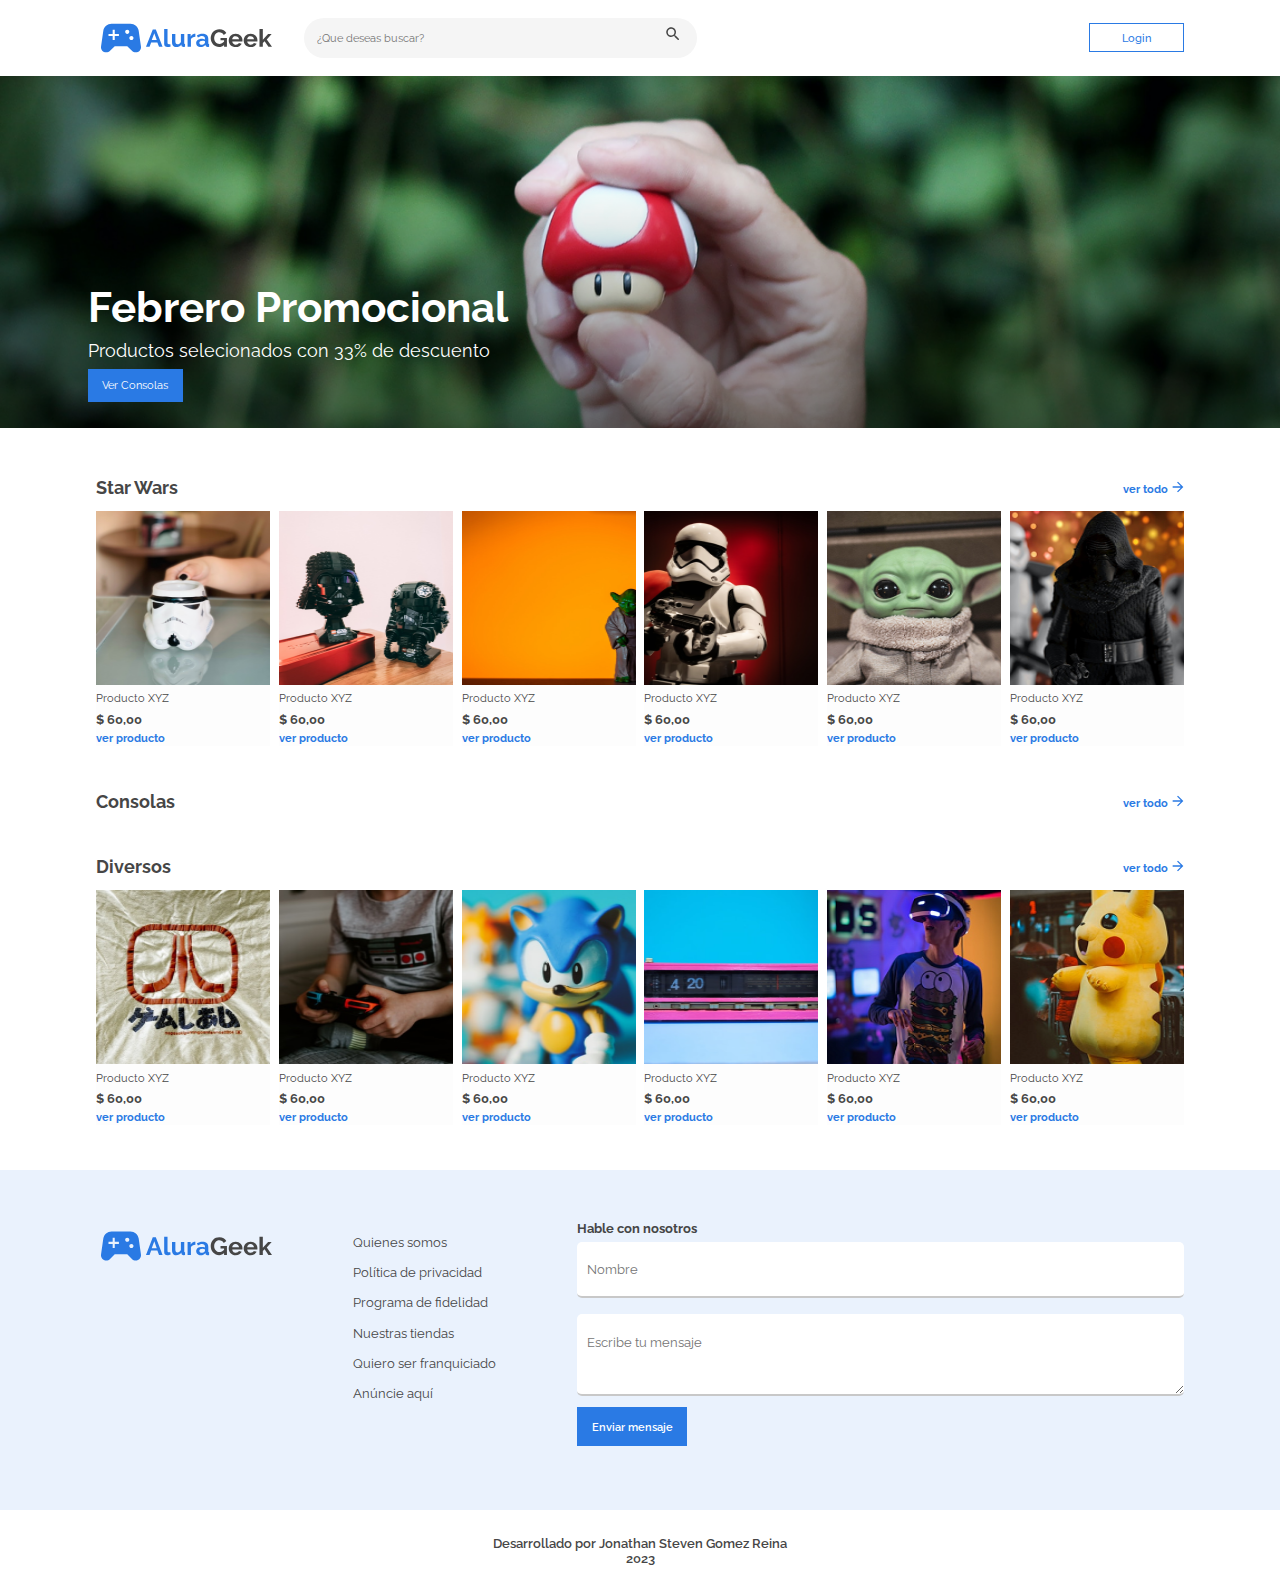
<file: index.html>
<!DOCTYPE html>
<html lang="es">

<head>
    <meta charset="UTF-8">
    <meta http-equiv="X-UA-Compatible" content="IE=edge">
    <meta name="viewport" content="width=device-width, initial-scale=1.0">
    <link rel="stylesheet" href="style.css">
    <link rel="stylesheet" href="./assets/CSS/banner/imagen-banner.css">
    <link rel="stylesheet" href="./assets/CSS/banner/banner.css">
    <link rel="stylesheet" href="./assets/CSS/banner/contenido-banner.css">
    <link rel="stylesheet" href="./assets/CSS/banner/title-banner.css">
    <link rel="stylesheet" href="./assets/CSS/banner/descripcion-banner.css">
    <link rel="stylesheet" href="./assets/CSS/banner/btn-banner.css">
    <link rel="stylesheet" href="./assets/CSS/start-wars/start-wars-cabecera.css">
    <link rel="stylesheet" href="./assets/CSS/start-wars/start-wars-title.css">
    <link rel="stylesheet" href="./assets/CSS/start-wars/start-wars-sub.css">
    <link rel="stylesheet" href="./assets/CSS/productos/productos.css">
    <link rel="stylesheet" href="./assets/CSS/productos/producto.css">
    <link rel="stylesheet" href="./assets/CSS/productos/producto-contenido.css">
    <link rel="stylesheet" href="./assets/CSS/productos/producto-titulo.css">
    <link rel="stylesheet" href="./assets/CSS/productos/producto-precio.css">
    <link rel="stylesheet" href="./assets/CSS/productos/producto-ver.css">
    <link rel="stylesheet" href="./assets/CSS/contacto/contacto.css">
    <link rel="stylesheet" href="./assets/CSS/contacto/contacto-lista.css">
    <link rel="stylesheet" href="./assets/CSS/contacto/contacto-item.css">
    <link rel="stylesheet" href="./assets/CSS/formulario/formulario.css">
    <link rel="stylesheet" href="./assets/CSS/formulario/formulario-title.css">
    <link rel="stylesheet" href="./assets/CSS/formulario/formulario-form.css">
    <link rel="stylesheet" href="./assets/CSS/formulario/formulario-input.css">
    <link rel="stylesheet" href="./assets/CSS/formulario/formulario-textarea.css">
    <link rel="stylesheet" href="./assets/CSS/formulario/formulario-btn.css">
    <link rel="stylesheet" href="./assets/CSS/footer/footer.css">
    <link rel="stylesheet" href="./assets/CSS/footer/footer-rodape.css">
    <link href="https://fonts.googleapis.com/css2?family=Raleway:wght@100;400;600;700;800;900&display=swap"
        rel="stylesheet">
    <title>e-commerce</title>
</head>

<body>
    <div class="todo">
        <header class="cabecera">
            <div class="buscar">
                <img src="./assets/IMG/Logo.svg" alt="logo" class="logo">
                <input type="text" placeholder="¿Que deseas buscar?" class="input">
                <a href="#"><img src="./assets/IMG/Icone.svg" alt="buscar" class="buscar__icono"></a>
            </div>
            <div class="btn">
                <a href="./login.html">
                    <button class="login__btn">Login</button>
                </a>
                <a href="#"><img src="./assets/IMG/Icone.svg" alt="icono" class="icono"></a>
            </div>
        </header>
    </div>
    <section class="banner">
        <div class="imagen__banner"></div>
        <div class="contenido__banner">
            <h2 class="title__banner">Febrero Promocional</h2>
            <p class="descripcion__banner">Productos selecionados con 33% de descuento</p>
            <button class="btn__banner">Ver Consolas</button>
        </div>
    </section>
    <main class="container todo">
        <div class="start__wars--cabecera">
            <h2 class="start__wars--title">Star Wars</h2>
            <div>
                <span class="start__wars--sub">ver todo</span>
                <img src="./assets/IMG/Vector.svg" alt="Vector">
            </div>
        </div>
        <section class="productos">
            <div class="producto">
                <img src="./assets/IMG/Skill (20).png" alt="producto" class="producto__imagen">
                <div class="producto__contenido">
                    <h4 class="producto__titulo">Producto XYZ</h4>
                    <p class="producto__precio">$ 60,00</p>
                    <a href="#" class="producto__ver">ver producto</a>
                </div>
            </div>
            <div class="producto">
                <img src="./assets/IMG/Skill (1).png" alt="producto" class="producto__imagen">
                <div class="producto__contenido">
                    <h4 class="producto__titulo">Producto XYZ</h4>
                    <p class="producto__precio">$ 60,00</p>
                    <a href="#" class="producto__ver">ver producto</a>
                </div>
            </div>
            <div class="producto">
                <img src="./assets/IMG/Skill (5).png" alt="producto" class="producto__imagen">
                <div class="producto__contenido">
                    <h4 class="producto__titulo">Producto XYZ</h4>
                    <p class="producto__precio">$ 60,00</p>
                    <a href="#" class="producto__ver">ver producto</a>
                </div>
            </div>
            <div class="producto">
                <img src="./assets/IMG/Skill (2).png" alt="producto" class="producto__imagen">
                <div class="producto__contenido">
                    <h4 class="producto__titulo">Producto XYZ</h4>
                    <p class="producto__precio">$ 60,00</p>
                    <a href="#" class="producto__ver">ver producto</a>
                </div>
            </div>
            <div class="producto block">
                <img src="./assets/IMG/Skill(12).png" alt="producto" class="producto__imagen">
                <div class="producto__contenido">
                    <h4 class="producto__titulo">Producto XYZ</h4>
                    <p class="producto__precio">$ 60,00</p>
                    <a href="#" class="producto__ver">ver producto</a>
                </div>
            </div>
            <div class="producto block">
                <img src="./assets/IMG/Skill(13).png" alt="producto" class="producto__imagen">
                <div class="producto__contenido">
                    <h4 class="producto__titulo">Producto XYZ</h4>
                    <p class="producto__precio">$ 60,00</p>
                    <a href="#" class="producto__ver">ver producto</a>
                </div>
            </div>
        </section>
        <div class="start__wars--cabecera">
            <h2 class="start__wars--title">Consolas</h2>
            <div>
                <span class="start__wars--sub">ver todo</span>
                <img src="./assets/IMG/Vector.svg" alt="Vector">
            </div>
        </div>
         <section class="productos" data-product>
            
         </section>
           <div class="start__wars--cabecera">
               <h2 class="start__wars--title">Diversos</h2>
               <div>
                   <span class="start__wars--sub">ver todo</span>
                   <img src="./assets/IMG/Vector.svg" alt="Vector">
               </div>
           </div>
           <section class="productos">
               <div class="producto">
                   <img src="./assets/IMG/Skill (8).png" alt="producto" class="producto__imagen">
                   <div class="producto__contenido">
                       <h4 class="producto__titulo">Producto XYZ</h4>
                       <p class="producto__precio">$ 60,00</p>
                       <a href="#" class="producto__ver">ver producto</a>
                   </div>
               </div>
               <div class="producto">
                   <img src="./assets/IMG/Skill (9).png" alt="producto" class="producto__imagen">
                   <div class="producto__contenido">
                       <h4 class="producto__titulo">Producto XYZ</h4>
                       <p class="producto__precio">$ 60,00</p>
                       <a href="#" class="producto__ver">ver producto</a>
                   </div>
               </div>
               <div class="producto">
                   <img src="./assets/IMG/Skill (10).png" alt="producto" class="producto__imagen">
                   <div class="producto__contenido">
                       <h4 class="producto__titulo">Producto XYZ</h4>
                       <p class="producto__precio">$ 60,00</p>
                       <a href="#" class="producto__ver">ver producto</a>
                   </div>
               </div>
               <div class="producto">
                   <img src="./assets/IMG/Skill (11).png" alt="producto" class="producto__imagen">
                   <div class="producto__contenido">
                       <h4 class="producto__titulo">Producto XYZ</h4>
                       <p class="producto__precio">$ 60,00</p>
                       <a href="#" class="producto__ver">ver producto</a>
                   </div>
               </div>
               <div class="producto block">
                   <img src="./assets/IMG/Skill(16).png" alt="producto" class="producto__imagen">
                   <div class="producto__contenido">
                       <h4 class="producto__titulo">Producto XYZ</h4>
                       <p class="producto__precio">$ 60,00</p>
                       <a href="#" class="producto__ver">ver producto</a>
                   </div>
               </div>
               <div class="producto block">
                   <img src="./assets/IMG/Skill(17).png" alt="producto" class="producto__imagen">
                   <div class="producto__contenido">
                       <h4 class="producto__titulo">Producto XYZ</h4>
                       <p class="producto__precio">$ 60,00</p>
                       <a href="#" class="producto__ver">ver producto</a>
                   </div>
               </div>
           </section>
    </main>
    <section class="container__footer">
        <div class="todo container__footer">
            <section class="contacto">
                <img src="./assets/IMG/Logo (1).svg" alt="logo2">
                <ul class="contacto__lista">
                    <li class="contacto__item"><a href="#">Quienes somos</a></li>
                    <li class="contacto__item"><a href="#">Política de privacidad</a></li>
                    <li class="contacto__item"><a href="#">Programa de fidelidad</a></li>
                    <li class="contacto__item"><a href="#">Nuestras tiendas</a></li>
                    <li class="contacto__item"><a href="#">Quiero ser franquiciado</a></li>
                    <li class="contacto__item"><a href="#">Anúncie aquí</a></li>
                </ul>            
            </section>
            <section class="formulario">
                <h2 class="formulario__title">Hable con nosotros</h2>
                <form class="formulario__form">
                    <input type="text" placeholder="Nombre" class="formulario__input">
                    <textarea name="mensaje" id="mensaje" cols="30" rows="10" class="formulario__textarea" placeholder="Escribe tu mensaje"></textarea>
                    <button type="submit" class="formulario__btn">Enviar mensaje</button>
                </form>
            </section>
        </div>
    </section>
   <footer class="footer">
       <div class="footer__rodape">
           <p>Desarrollado por Jonathan Steven Gomez Reina</p>
           <p>2023</p>
       </div>
   </footer>
   <script type="module" src="./controllers/product-controller.js"></script>
</body> 
</html>
</file>
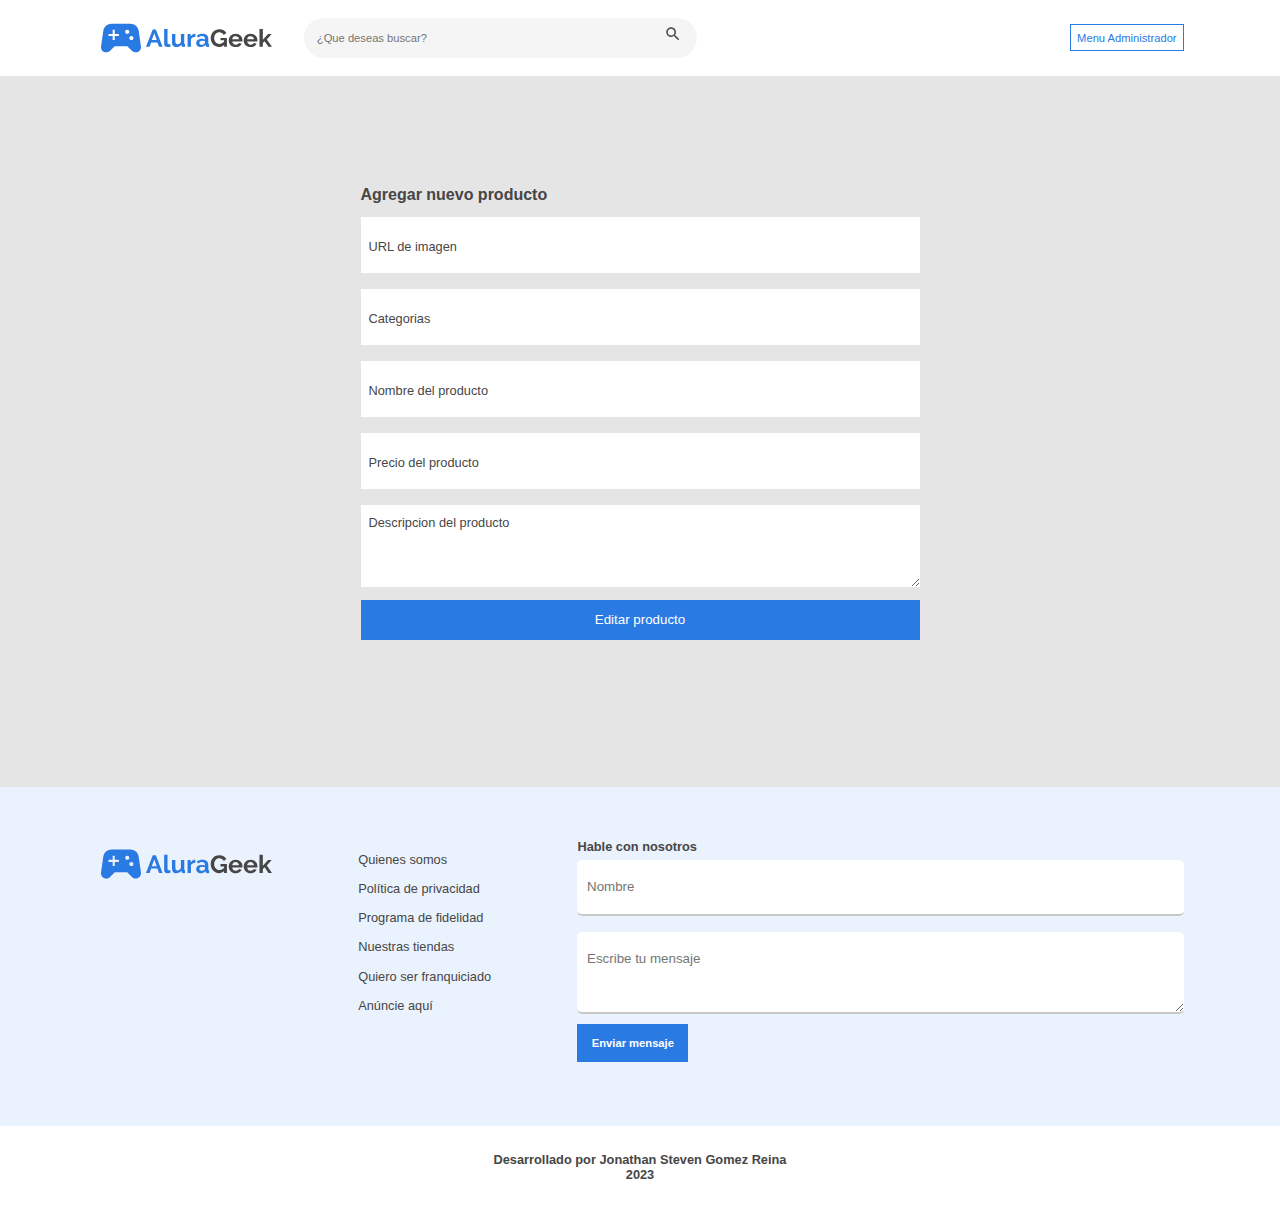
<file: actualizarProducto.html>
<!DOCTYPE html>
<html lang="en">

<head>
    <meta charset="UTF-8">
    <meta http-equiv="X-UA-Compatible" content="IE=edge">
    <meta name="viewport" content="width=device-width, initial-scale=1.0">
    <link rel="stylesheet" href="./style.css">
    <link rel="stylesheet" href="./assets/CSS/agregar-producto/agregar.css">
    <link rel="stylesheet" href="./assets/CSS/agregar-producto/agragar-contenido.css">
    <link rel="stylesheet" href="./assets/CSS/agregar-producto/agregar-title.css">
    <link rel="stylesheet" href="./assets/CSS/agregar-producto/agregar-container.css">
    <link rel="stylesheet" href="./assets/CSS/agregar-producto/agregar-input.css">
    <link rel="stylesheet" href="./assets/CSS/agregar-producto/agregar-label.css">
    <link rel="stylesheet" href="./assets/CSS/agregar-producto/agregar-textarea.css">
    <link rel="stylesheet" href="./assets/CSS/agregar-producto/agragar-btn.css">
    <link rel="stylesheet" href="./assets/CSS/agregar-producto/agregar-form.css">
    <link rel="stylesheet" href="./assets/CSS/contacto/contacto.css">
    <link rel="stylesheet" href="./assets/CSS/contacto/contacto-lista.css">
    <link rel="stylesheet" href="./assets/CSS/contacto/contacto-item.css">
    <link rel="stylesheet" href="./assets/CSS/formulario/formulario.css">
    <link rel="stylesheet" href="./assets/CSS/formulario/formulario-title.css">
    <link rel="stylesheet" href="./assets/CSS/formulario/formulario-form.css">
    <link rel="stylesheet" href="./assets/CSS/formulario/formulario-input.css">
    <link rel="stylesheet" href="./assets/CSS/formulario/formulario-textarea.css">
    <link rel="stylesheet" href="./assets/CSS/formulario/formulario-btn.css">
    <link rel="stylesheet" href="./assets/CSS/footer/footer.css">
    <link rel="stylesheet" href="./assets/CSS/footer/footer-rodape.css">
    <title>Agregar Producto</title>
</head>

<body>
    <div class="todo">
        <header class="cabecera">
            <div class="buscar">
                <img src="./assets/IMG/Logo.svg" alt="logo" class="logo">
                <input type="text" placeholder="¿Que deseas buscar?" class="input">
                <a href="#"><img src="./assets/IMG/Icone.svg" alt="buscar" class="buscar__icono"></a>
            </div>
            <div class="btn">
                <a href="./login.html">
                    <button class="login__btn--agregar">Menu Administrador</button>
                </a>
                <a href="#"><img src="./assets/IMG/Icone.svg" alt="icono" class="icono"></a>
            </div>
        </header>
    </div>
    <section class="agregar" data-product>
        <div class="todo agragar__contenido">
            <h2 class="agregar__title">Agregar nuevo producto</h2>
            <form action="" class="agregar__form" data-form>
                <div class="agregar__container">
                    <input name="name" id="name" class="agregar__input" type="text" placeholder="URL de imagen" required
                        data-tipo="nombre" data-Url>
                    <label class="agregar__label" for="name">URL de imagen</label>
                </div>
                <div class="agregar__container">
                    <input name="name" id="name" class="agregar__input" type="text" placeholder="Categorias" required
                        data-tipo="nombre" data-categorias>
                    <label class="agregar__label" for="name">Categorias</label>
                </div>
                <div class="agregar__container">
                    <input name="name" id="name" class="agregar__input" type="text" placeholder="Nombre del producto"
                        required data-tipo="nombre" data-nombre>
                    <label class="agregar__label" for="name">Nombre del producto</label>
                </div>
                <div class="agregar__container">
                    <input name="name" id="name" class="agregar__input" type="text" placeholder="Precio del producto"
                        required data-tipo="nombre" data-precio>
                    <label class="agregar__label" for="name">Precio del producto</label>
                </div>
                <div class="agregar__container--textarea">
                    <textarea name="mensaje" id="mensaje" cols="30" rows="10" class="agregar__textarea"
                        placeholder="Descripcion del producto" data-descripcion></textarea>
                    <label class="agregar__textarea--label" for="name">Descripcion del producto</label>
                </div>
                <button type="submit" class="agragar__btn">Editar producto</button>
            </form>
        </div>
    </section>
    <section class="container__footer">
        <div class="todo container__footer">
            <section class="contacto">
                <img src="./assets/IMG/Logo (1).svg" alt="logo2">
                <ul class="contacto__lista">
                    <li class="contacto__item"><a href="#">Quienes somos</a></li>
                    <li class="contacto__item"><a href="#">Política de privacidad</a></li>
                    <li class="contacto__item"><a href="#">Programa de fidelidad</a></li>
                    <li class="contacto__item"><a href="#">Nuestras tiendas</a></li>
                    <li class="contacto__item"><a href="#">Quiero ser franquiciado</a></li>
                    <li class="contacto__item"><a href="#">Anúncie aquí</a></li>
                </ul>
            </section>
            <section class="formulario">
                <h2 class="formulario__title">Hable con nosotros</h2>
                <form class="formulario__form">
                    <input type="text" placeholder="Nombre" class="formulario__input">
                    <textarea name="mensaje" id="mensaje" cols="30" rows="10" class="formulario__textarea"
                        placeholder="Escribe tu mensaje"></textarea>
                    <button type="submit" class="formulario__btn">Enviar mensaje</button>
                </form>
            </section>
        </div>
    </section>
    <footer class="footer">
        <div class="footer__rodape">
            <p>Desarrollado por Jonathan Steven Gomez Reina</p>
            <p>2023</p>
        </div>
    </footer>
  <script type="module" src="./controllers/actualizar-controller.js"></script>
</body>

</html>
</file>
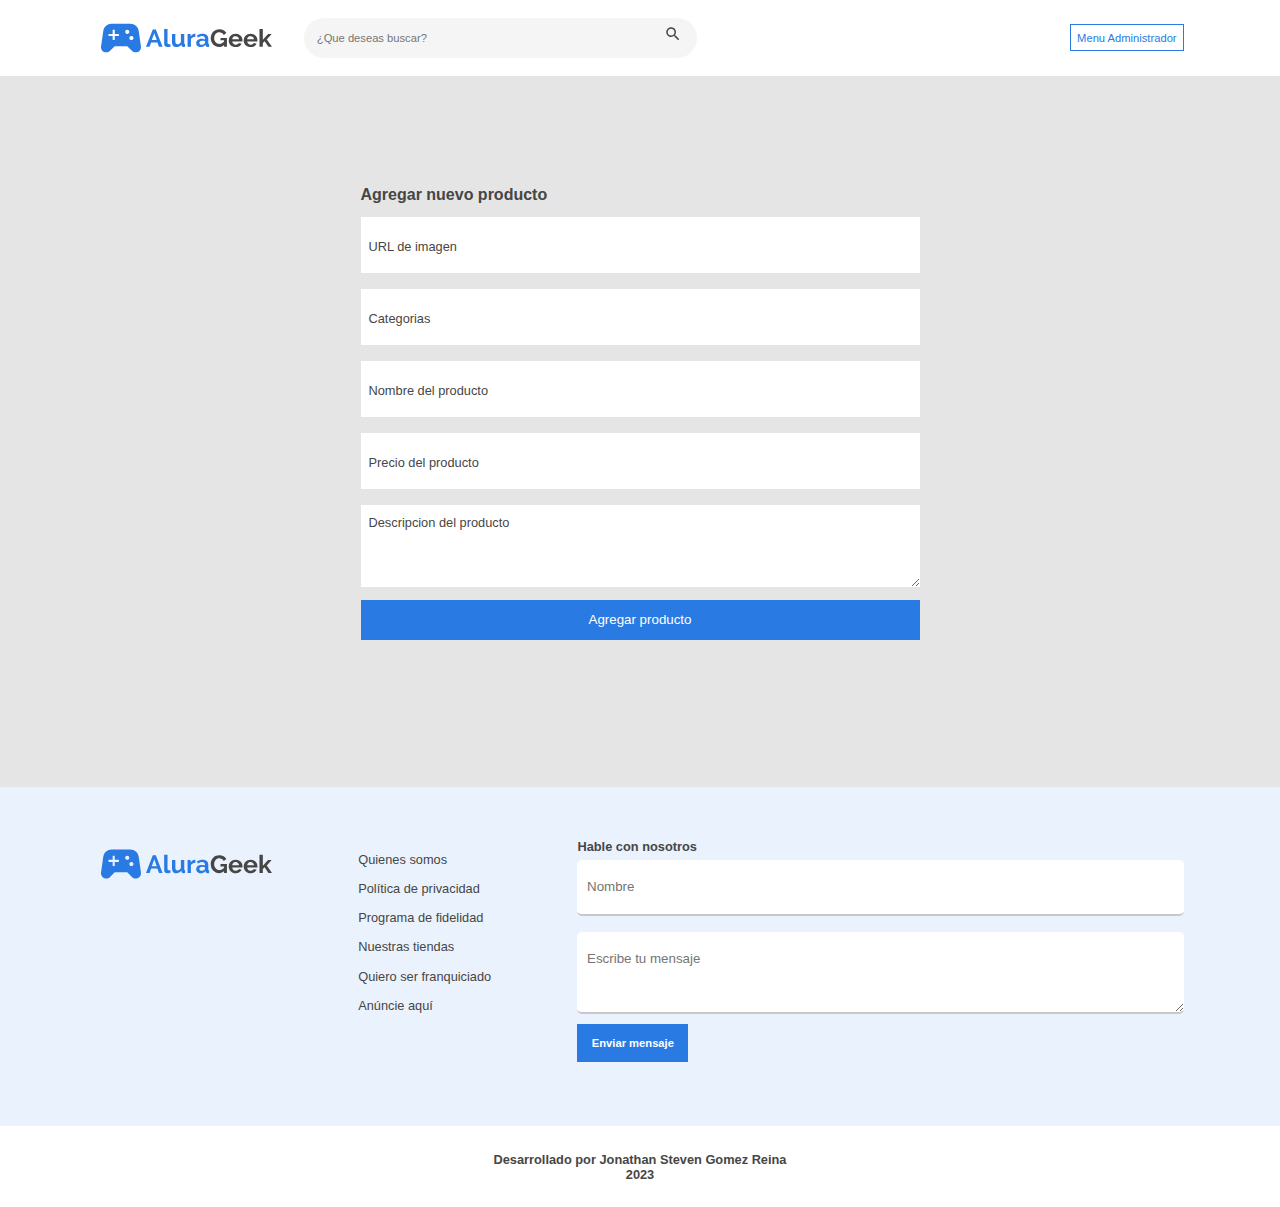
<file: agregarProducto.html>
<!DOCTYPE html>
<html lang="en">

<head>
    <meta charset="UTF-8">
    <meta http-equiv="X-UA-Compatible" content="IE=edge">
    <meta name="viewport" content="width=device-width, initial-scale=1.0">
    <link rel="stylesheet" href="./style.css">
    <link rel="stylesheet" href="./assets/CSS/agregar-producto/agregar.css">
    <link rel="stylesheet" href="./assets/CSS/agregar-producto/agragar-contenido.css">
    <link rel="stylesheet" href="./assets/CSS/agregar-producto/agregar-title.css">
    <link rel="stylesheet" href="./assets/CSS/agregar-producto/agregar-container.css">
    <link rel="stylesheet" href="./assets/CSS/agregar-producto/agregar-input.css">
    <link rel="stylesheet" href="./assets/CSS/agregar-producto/agregar-label.css">
    <link rel="stylesheet" href="./assets/CSS/agregar-producto/agregar-textarea.css">
    <link rel="stylesheet" href="./assets/CSS/agregar-producto/agragar-btn.css">
    <link rel="stylesheet" href="./assets/CSS/agregar-producto/agregar-form.css">
    <link rel="stylesheet" href="./assets/CSS/contacto/contacto.css">
    <link rel="stylesheet" href="./assets/CSS/contacto/contacto-lista.css">
    <link rel="stylesheet" href="./assets/CSS/contacto/contacto-item.css">
    <link rel="stylesheet" href="./assets/CSS/formulario/formulario.css">
    <link rel="stylesheet" href="./assets/CSS/formulario/formulario-title.css">
    <link rel="stylesheet" href="./assets/CSS/formulario/formulario-form.css">
    <link rel="stylesheet" href="./assets/CSS/formulario/formulario-input.css">
    <link rel="stylesheet" href="./assets/CSS/formulario/formulario-textarea.css">
    <link rel="stylesheet" href="./assets/CSS/formulario/formulario-btn.css">
    <link rel="stylesheet" href="./assets/CSS/footer/footer.css">
    <link rel="stylesheet" href="./assets/CSS/footer/footer-rodape.css">
    <title>Agregar Producto</title>
</head>

<body>
    <div class="todo">
        <header class="cabecera">
            <div class="buscar">
                <img src="./assets/IMG/Logo.svg" alt="logo" class="logo">
                <input type="text" placeholder="¿Que deseas buscar?" class="input">
                <a href="#"><img src="./assets/IMG/Icone.svg" alt="buscar" class="buscar__icono"></a>
            </div>
            <div class="btn">
                <a href="./login.html">
                    <button class="login__btn--agregar">Menu Administrador</button>
                </a>
                <a href="#"><img src="./assets/IMG/Icone.svg" alt="icono" class="icono"></a>
            </div>
        </header>
    </div>
    <section class="agregar">
        <div class="todo agragar__contenido">
            <h2 class="agregar__title">Agregar nuevo producto</h2>
            <form action="" class="agregar__form">
                <div class="agregar__container">
                    <input name="name" id="name" class="agregar__input" type="text" placeholder="URL de imagen" required
                        data-tipo="nombre">
                    <label class="agregar__label" for="name">URL de imagen</label>
                </div>
                <div class="agregar__container">
                    <input name="name" id="name" class="agregar__input" type="text" placeholder="Categorias" required
                        data-tipo="nombre">
                    <label class="agregar__label" for="name">Categorias</label>
                </div>
                <div class="agregar__container">
                    <input name="name" id="name" class="agregar__input" type="text" placeholder="Nombre del producto"
                        required data-tipo="nombre">
                    <label class="agregar__label" for="name">Nombre del producto</label>
                </div>
                <div class="agregar__container">
                    <input name="name" id="name" class="agregar__input" type="text" placeholder="Precio del producto"
                        required data-tipo="nombre">
                    <label class="agregar__label" for="name">Precio del producto</label>
                </div>
                <div class="agregar__container--textarea">
                    <textarea name="mensaje" id="mensaje" cols="30" rows="10" class="agregar__textarea"
                        placeholder="Descripcion del producto"></textarea>
                    <label class="agregar__textarea--label" for="name">Descripcion del producto</label>
                </div>
                <button type="submit" class="agragar__btn">Agregar producto</button>
            </form>
        </div>
    </section>
    <section class="container__footer">
        <div class="todo container__footer">
            <section class="contacto">
                <img src="./assets/IMG/Logo (1).svg" alt="logo2">
                <ul class="contacto__lista">
                    <li class="contacto__item"><a href="#">Quienes somos</a></li>
                    <li class="contacto__item"><a href="#">Política de privacidad</a></li>
                    <li class="contacto__item"><a href="#">Programa de fidelidad</a></li>
                    <li class="contacto__item"><a href="#">Nuestras tiendas</a></li>
                    <li class="contacto__item"><a href="#">Quiero ser franquiciado</a></li>
                    <li class="contacto__item"><a href="#">Anúncie aquí</a></li>
                </ul>
            </section>
            <section class="formulario">
                <h2 class="formulario__title">Hable con nosotros</h2>
                <form class="formulario__form">
                    <input type="text" placeholder="Nombre" class="formulario__input">
                    <textarea name="mensaje" id="mensaje" cols="30" rows="10" class="formulario__textarea"
                        placeholder="Escribe tu mensaje"></textarea>
                    <button type="submit" class="formulario__btn">Enviar mensaje</button>
                </form>
            </section>
        </div>
    </section>
    <footer class="footer">
        <div class="footer__rodape">
            <p>Desarrollado por Jonathan Steven Gomez Reina</p>
            <p>2023</p>
        </div>
    </footer>
</body>

</html>
</file>
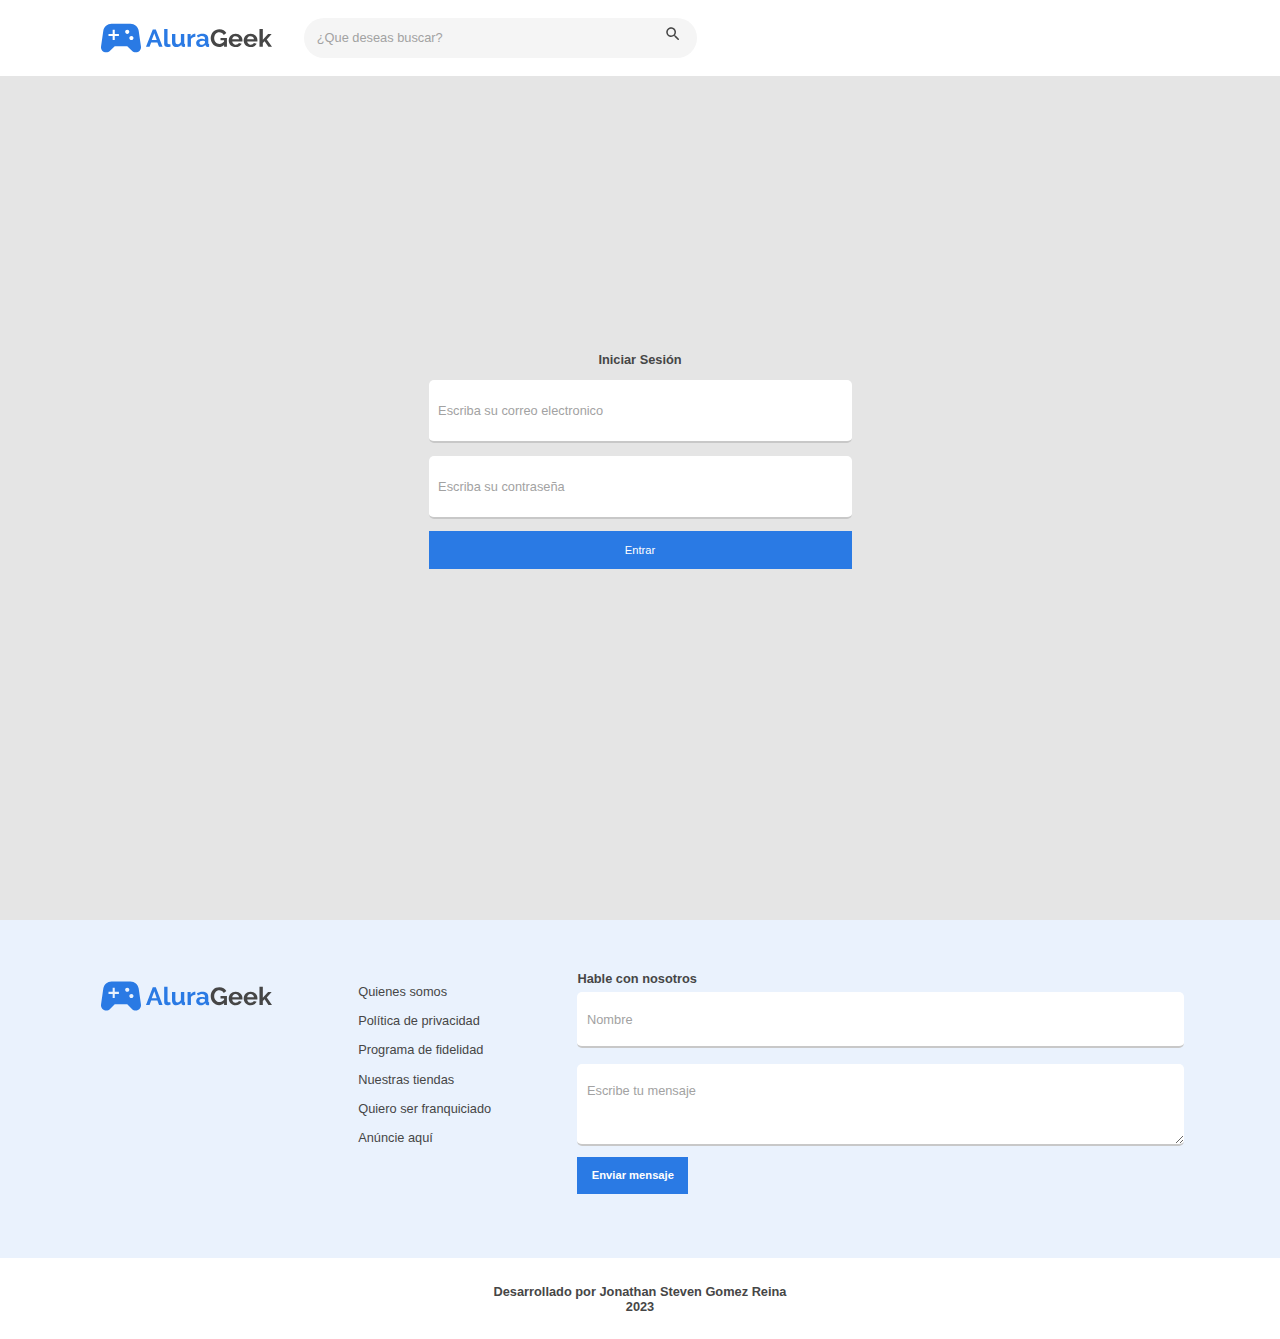
<file: login.html>
<!DOCTYPE html>
<html lang="en">
<head>
    <meta charset="UTF-8">
    <meta http-equiv="X-UA-Compatible" content="IE=edge">
    <meta name="viewport" content="width=device-width, initial-scale=1.0">
    <link rel="stylesheet" href="style.css">
    <link rel="stylesheet" href="./assets/CSS/login/login.css">
    <link rel="stylesheet" href="./assets/CSS/login/login-contenido.css">
    <link rel="stylesheet" href="./assets/CSS/login/login-title.css">
    <link rel="stylesheet" href="./assets/CSS/login/login__input.css">
    <link rel="stylesheet" href="./assets/CSS/login/login-btn.css">
    <link rel="stylesheet" href="./assets/CSS/contacto/contacto.css">
    <link rel="stylesheet" href="./assets/CSS/contacto/contacto-lista.css">
    <link rel="stylesheet" href="./assets/CSS/contacto/contacto-item.css">
    <link rel="stylesheet" href="./assets/CSS/formulario/formulario.css">
    <link rel="stylesheet" href="./assets/CSS/formulario/formulario-title.css">
    <link rel="stylesheet" href="./assets/CSS/formulario/formulario-form.css">
    <link rel="stylesheet" href="./assets/CSS/formulario/formulario-input.css">
    <link rel="stylesheet" href="./assets/CSS/formulario/formulario-textarea.css">
    <link rel="stylesheet" href="./assets/CSS/formulario/formulario-btn.css">
    <link rel="stylesheet" href="./assets/CSS/footer/footer.css">
    <link rel="stylesheet" href="./assets/CSS/footer/footer-rodape.css">
    <title>Login</title>
</head>
<body>
    <div class="todo">
        <header class="cabecera">
            <div class="buscar">
                <img src="./assets/IMG/Logo.svg" alt="logo" class="logo">
                <input type="text" placeholder="¿Que deseas buscar?" class="input">
                <a href="#"><img src="./assets/IMG/Icone.svg" alt="buscar" class="buscar__icono"></a>
            </div>
            <div>              
                <a href="#"><img src="./assets/IMG/Icone.svg" alt="icono" class="icono"></a>
            </div>
        </header>
    </div>
        <section class="login">
            <div class="todo login__contenido">
                <h2 class="login__title">Iniciar Sesión</h2>
                <form action="">
                    <input type="text" placeholder="Escriba su correo electronico" required class="login__input">
                    <input type="password" placeholder="Escriba su contraseña" class="login__input" required>
                    <a href="./productos.html">
                        <button type="button" class="login__btn">Entrar</button>
                    </a>
                </form>
            </div>
        </section>
          <section class="container__footer">
              <div class="todo container__footer">
                  <section class="contacto">
                      <img src="./assets/IMG/Logo (1).svg" alt="logo2">
                      <ul class="contacto__lista">
                          <li class="contacto__item"><a href="#">Quienes somos</a></li>
                          <li class="contacto__item"><a href="#">Política de privacidad</a></li>
                          <li class="contacto__item"><a href="#">Programa de fidelidad</a></li>
                          <li class="contacto__item"><a href="#">Nuestras tiendas</a></li>
                          <li class="contacto__item"><a href="#">Quiero ser franquiciado</a></li>
                          <li class="contacto__item"><a href="#">Anúncie aquí</a></li>
                      </ul>
                  </section>
                  <section class="formulario">
                      <h2 class="formulario__title">Hable con nosotros</h2>
                      <form class="formulario__form">
                          <input type="text" placeholder="Nombre" class="formulario__input">
                          <textarea name="mensaje" id="mensaje" cols="30" rows="10" class="formulario__textarea"
                              placeholder="Escribe tu mensaje"></textarea>
                          <button type="submit" class="formulario__btn">Enviar mensaje</button>
                      </form>
                  </section>
              </div>
          </section>
          <footer class="footer">
              <div class="footer__rodape">
                  <p>Desarrollado por Jonathan Steven Gomez Reina</p>
                  <p>2023</p>
              </div>
          </footer>
</body>
</html>
</file>
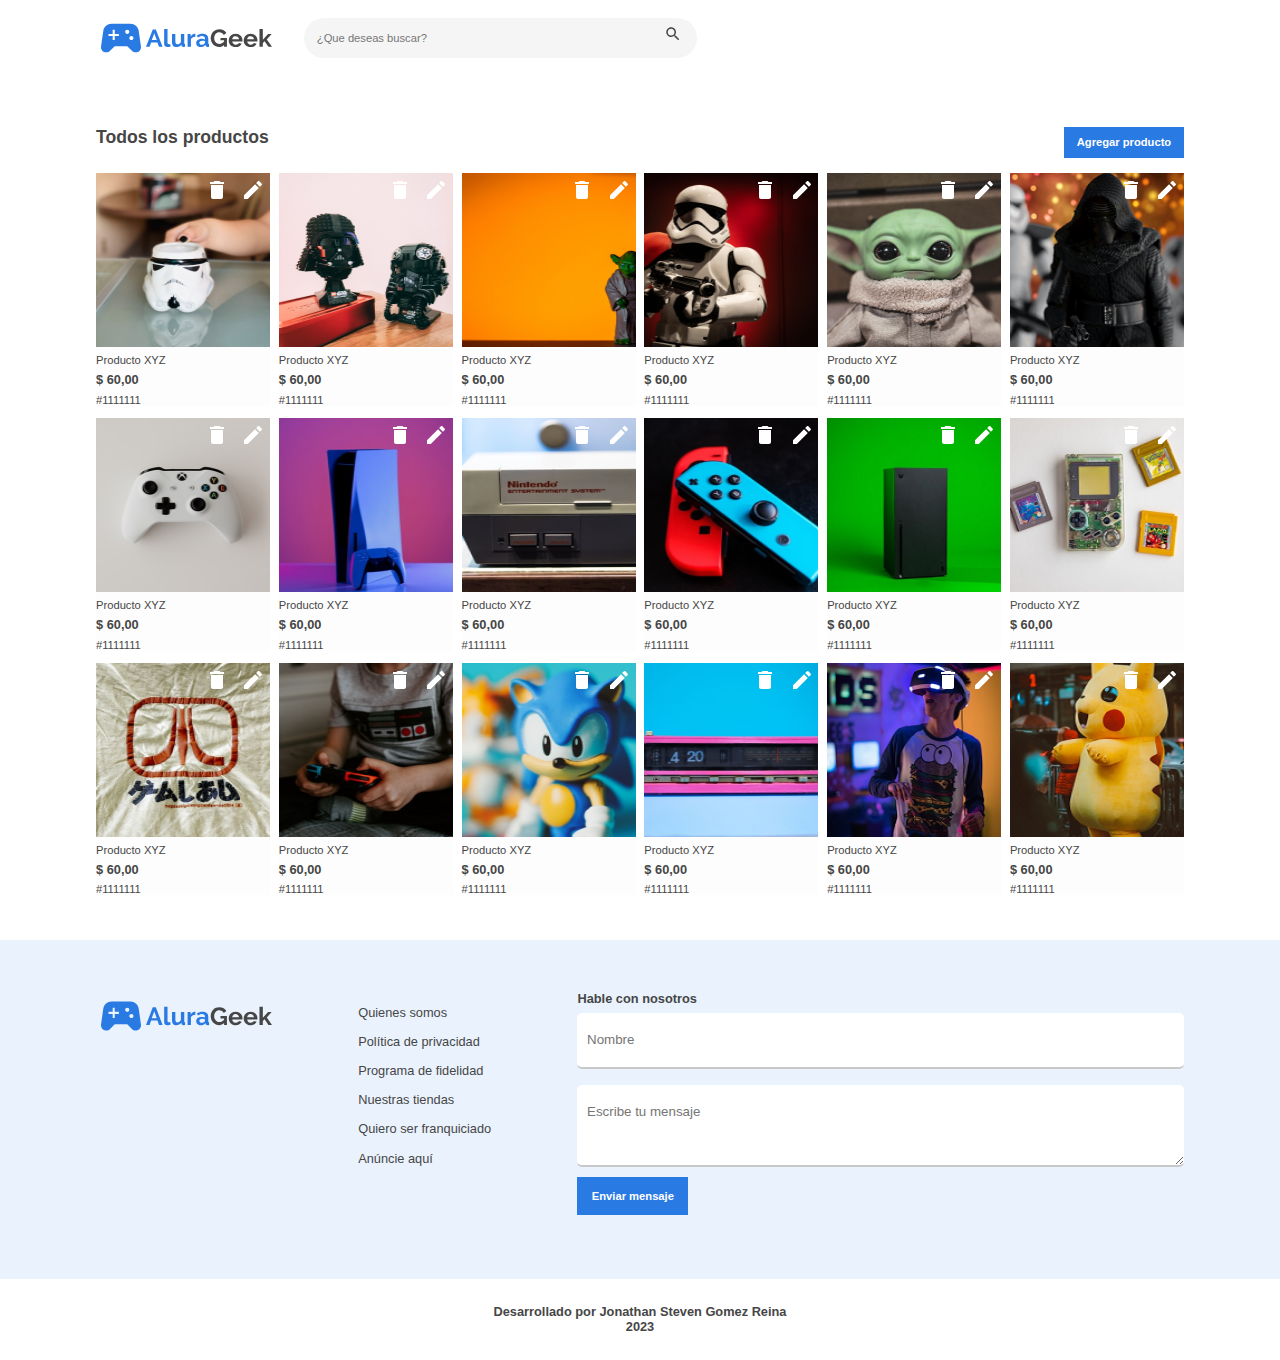
<file: productos.html>
<!DOCTYPE html>
<html lang="en">

<head>
    <meta charset="UTF-8">
    <meta http-equiv="X-UA-Compatible" content="IE=edge">
    <meta name="viewport" content="width=device-width, initial-scale=1.0">
    <link rel="stylesheet" href="./style.css">
    <link rel="stylesheet" href="./assets/CSS/all__productos/all__productos.css">
    <link rel="stylesheet" href="./assets/CSS/all__productos/agregar-producto.css">
    <link rel="stylesheet" href="./assets/CSS/all__productos/title-producto.css">
    <link rel="stylesheet" href="./assets/CSS/all__productos/btn-producto.css">
    <link rel="stylesheet" href="./assets/CSS/productos/producto.css">
    <link rel="stylesheet" href="./assets/CSS/productos/productos.css">
    <link rel="stylesheet" href="./assets/CSS/productos/producto-contenido.css">
    <link rel="stylesheet" href="./assets/CSS/productos/producto-precio.css">
    <link rel="stylesheet" href="./assets/CSS/productos/producto-titulo.css">
    <link rel="stylesheet" href="./assets/CSS/productos/producto-codigo.css">
    <link rel="stylesheet" href="./assets/CSS/contacto/contacto.css">
    <link rel="stylesheet" href="./assets/CSS/contacto/contacto-lista.css">
    <link rel="stylesheet" href="./assets/CSS/contacto/contacto-item.css">
    <link rel="stylesheet" href="./assets/CSS/formulario/formulario.css">
    <link rel="stylesheet" href="./assets/CSS/formulario/formulario-title.css">
    <link rel="stylesheet" href="./assets/CSS/formulario/formulario-form.css">
    <link rel="stylesheet" href="./assets/CSS/formulario/formulario-input.css">
    <link rel="stylesheet" href="./assets/CSS/formulario/formulario-textarea.css">
    <link rel="stylesheet" href="./assets/CSS/formulario/formulario-btn.css">
    <link rel="stylesheet" href="./assets/CSS/footer/footer.css">
    <link rel="stylesheet" href="./assets/CSS/footer/footer-rodape.css">
    <title>productos</title>
</head>

<body>
    <div class="todo">
        <header class="cabecera">
            <div class="buscar">
                <img src="./assets/IMG/Logo.svg" alt="logo" class="logo">
                <input type="text" placeholder="¿Que deseas buscar?" class="input">
                <a href="#"><img src="./assets/IMG/Icone.svg" alt="buscar" class="buscar__icono"></a>
            </div>
            <div>
                <a href="#"><img src="./assets/IMG/Icone.svg" alt="icono" class="icono"></a>
            </div>
        </header>
    </div>
    <div class="todo">
        <section class="all__productos">
            <div class="agregar__producto">
                <h2 class="title__producto">Todos los productos</h2>
                <a href="./agregarProducto.html">
                    <button class="btn__producto">Agregar producto</button>
                </a>
            </div>
            <section class="productos" data-product>
                <div class="producto">
                    <img src="./assets/IMG/Skill (20).png" alt="producto" class="producto__imagen">
                    <div class="producto__contenido">
                        <h4 class="producto__titulo">Producto XYZ</h4>
                        <p class="producto__precio">$ 60,00</p>
                        <p class="producto__codigo">#1111111</p>
                    </div>
                    <div class="iconos">
                        <img src="./assets/IMG/eliminar.svg" alt="eliminar">
                        <img src="./assets/IMG/edit_black_24dp 1.svg" alt="eliminar">
                    </div>
                </div>
                <div class="producto">
                    <img src="./assets/IMG/Skill (1).png" alt="producto" class="producto__imagen">
                    <div class="producto__contenido">
                        <h4 class="producto__titulo">Producto XYZ</h4>
                        <p class="producto__precio">$ 60,00</p>
                        <p class="producto__codigo">#1111111</p>
                    </div>
                    <div class="iconos">
                        <img src="./assets/IMG/eliminar.svg" alt="eliminar">
                        <img src="./assets/IMG/edit_black_24dp 1.svg" alt="eliminar">
                    </div>
                </div>
                <div class="producto">
                    <img src="./assets/IMG/Skill (5).png" alt="producto" class="producto__imagen">
                    <div class="producto__contenido">
                        <h4 class="producto__titulo">Producto XYZ</h4>
                        <p class="producto__precio">$ 60,00</p>
                        <p class="producto__codigo">#1111111</p>
                    </div>
                    <div class="iconos">
                        <img src="./assets/IMG/eliminar.svg" alt="eliminar">
                        <img src="./assets/IMG/edit_black_24dp 1.svg" alt="eliminar">
                    </div>
                </div>
                <div class="producto">
                    <img src="./assets/IMG/Skill (2).png" alt="producto" class="producto__imagen">
                    <div class="producto__contenido">
                        <h4 class="producto__titulo">Producto XYZ</h4>
                        <p class="producto__precio">$ 60,00</p>
                        <p class="producto__codigo">#1111111</p>
                    </div>
                    <div class="iconos">
                        <img src="./assets/IMG/eliminar.svg" alt="eliminar">
                        <img src="./assets/IMG/edit_black_24dp 1.svg" alt="eliminar">
                    </div>
                </div>
                <div class="producto">
                    <img src="./assets/IMG/Skill(12).png" alt="producto" class="producto__imagen">
                    <div class="producto__contenido">
                        <h4 class="producto__titulo">Producto XYZ</h4>
                        <p class="producto__precio">$ 60,00</p>
                        <p class="producto__codigo">#1111111</p>
                    </div>
                    <div class="iconos">
                        <img src="./assets/IMG/eliminar.svg" alt="eliminar">
                        <img src="./assets/IMG/edit_black_24dp 1.svg" alt="eliminar">
                    </div>
                </div>
                <div class="producto">
                    <img src="./assets/IMG/Skill(13).png" alt="producto" class="producto__imagen">
                    <div class="producto__contenido">
                        <h4 class="producto__titulo">Producto XYZ</h4>
                        <p class="producto__precio">$ 60,00</p>
                        <p class="producto__codigo">#1111111</p>
                    </div>
                    <div class="iconos">
                        <img src="./assets/IMG/eliminar.svg" alt="eliminar">
                        <img src="./assets/IMG/edit_black_24dp 1.svg" alt="eliminar">
                    </div>
                </div>
                <div class="producto">
                    <img src="./assets/IMG/Skill (3).png" alt="producto" class="producto__imagen">
                    <div class="producto__contenido">
                        <h4 class="producto__titulo">Producto XYZ</h4>
                        <p class="producto__precio">$ 60,00</p>
                        <p class="producto__codigo">#1111111</p>
                    </div>
                    <div class="iconos">
                        <img src="./assets/IMG/eliminar.svg" alt="eliminar">
                        <img src="./assets/IMG/edit_black_24dp 1.svg" alt="eliminar">
                    </div>
                </div>
                <div class="producto">
                    <img src="./assets/IMG/Skill (4).png" alt="producto" class="producto__imagen">
                    <div class="producto__contenido">
                        <h4 class="producto__titulo">Producto XYZ</h4>
                        <p class="producto__precio">$ 60,00</p>
                        <p class="producto__codigo">#1111111</p>
                    </div>
                    <div class="iconos">
                        <img src="./assets/IMG/eliminar.svg" alt="eliminar">
                        <img src="./assets/IMG/edit_black_24dp 1.svg" alt="eliminar">
                    </div>
                </div>
                <div class="producto">
                    <img src="./assets/IMG/Skill(5).png" alt="producto" class="producto__imagen">
                    <div class="producto__contenido">
                        <h4 class="producto__titulo">Producto XYZ</h4>
                        <p class="producto__precio">$ 60,00</p>
                        <p class="producto__codigo">#1111111</p>
                    </div>
                    <div class="iconos">
                        <img src="./assets/IMG/eliminar.svg" alt="eliminar">
                        <img src="./assets/IMG/edit_black_24dp 1.svg" alt="eliminar">
                    </div>
                </div>
                <div class="producto">
                    <img src="./assets/IMG/Skill (6).png" alt="producto" class="producto__imagen">
                    <div class="producto__contenido">
                        <h4 class="producto__titulo">Producto XYZ</h4>
                        <p class="producto__precio">$ 60,00</p>
                        <p class="producto__codigo">#1111111</p>
                    </div>
                    <div class="iconos">
                        <img src="./assets/IMG/eliminar.svg" alt="eliminar">
                        <img src="./assets/IMG/edit_black_24dp 1.svg" alt="eliminar">
                    </div>
                </div>
                <div class="producto">
                    <img src="./assets/IMG/Skill(14).png" alt="producto" class="producto__imagen">
                    <div class="producto__contenido">
                        <h4 class="producto__titulo">Producto XYZ</h4>
                        <p class="producto__precio">$ 60,00</p>
                        <p class="producto__codigo">#1111111</p>
                    </div>
                    <div class="iconos">
                        <img src="./assets/IMG/eliminar.svg" alt="eliminar">
                        <img src="./assets/IMG/edit_black_24dp 1.svg" alt="eliminar">
                    </div>
                </div>
                <div class="producto">
                    <img src="./assets/IMG/Skill(15).png" alt="producto" class="producto__imagen">
                    <div class="producto__contenido">
                        <h4 class="producto__titulo">Producto XYZ</h4>
                        <p class="producto__precio">$ 60,00</p>
                        <p class="producto__codigo">#1111111</p>
                    </div>
                    <div class="iconos">
                        <img src="./assets/IMG/eliminar.svg" alt="eliminar">
                        <img src="./assets/IMG/edit_black_24dp 1.svg" alt="eliminar">
                    </div>
                </div>
                <div class="producto">
                    <img src="./assets/IMG/Skill (8).png" alt="producto" class="producto__imagen">
                    <div class="producto__contenido">
                        <h4 class="producto__titulo">Producto XYZ</h4>
                        <p class="producto__precio">$ 60,00</p>
                        <p class="producto__codigo">#1111111</p>
                    </div>
                    <div class="iconos">
                        <img src="./assets/IMG/eliminar.svg" alt="eliminar">
                        <img src="./assets/IMG/edit_black_24dp 1.svg" alt="eliminar">
                    </div>
                </div>
                <div class="producto">
                    <img src="./assets/IMG/Skill (9).png" alt="producto" class="producto__imagen">
                    <div class="producto__contenido">
                        <h4 class="producto__titulo">Producto XYZ</h4>
                        <p class="producto__precio">$ 60,00</p>
                        <p class="producto__codigo">#1111111</p>
                    </div>
                    <div class="iconos">
                        <img src="./assets/IMG/eliminar.svg" alt="eliminar">
                        <img src="./assets/IMG/edit_black_24dp 1.svg" alt="eliminar">
                    </div>
                </div>
                <div class="producto">
                    <img src="./assets/IMG/Skill (10).png" alt="producto" class="producto__imagen">
                    <div class="producto__contenido">
                        <h4 class="producto__titulo">Producto XYZ</h4>
                        <p class="producto__precio">$ 60,00</p>
                        <p class="producto__codigo">#1111111</p>
                    </div>
                    <div class="iconos">
                        <img src="./assets/IMG/eliminar.svg" alt="eliminar">
                        <img src="./assets/IMG/edit_black_24dp 1.svg" alt="eliminar">
                    </div>
                </div>
                <div class="producto">
                    <img src="./assets/IMG/Skill (11).png" alt="producto" class="producto__imagen">
                    <div class="producto__contenido">
                        <h4 class="producto__titulo">Producto XYZ</h4>
                        <p class="producto__precio">$ 60,00</p>
                        <p class="producto__codigo">#1111111</p>
                    </div>
                    <div class="iconos">
                        <img src="./assets/IMG/eliminar.svg" alt="eliminar">
                        <img src="./assets/IMG/edit_black_24dp 1.svg" alt="eliminar">
                    </div>
                </div>
                <div class="producto ">
                    <img src="./assets/IMG/Skill(16).png" alt="producto" class="producto__imagen">
                    <div class="producto__contenido">
                        <h4 class="producto__titulo">Producto XYZ</h4>
                        <p class="producto__precio">$ 60,00</p>
                        <p class="producto__codigo">#1111111</p>
                    </div>
                    <div class="iconos">
                        <img src="./assets/IMG/eliminar.svg" alt="eliminar">
                        <img src="./assets/IMG/edit_black_24dp 1.svg" alt="eliminar">
                    </div>
                </div>
                <div class="producto">
                    <img src="./assets/IMG/Skill(17).png" alt="producto" class="producto__imagen">
                    <div class="producto__contenido">
                        <h4 class="producto__titulo">Producto XYZ</h4>
                        <p class="producto__precio">$ 60,00</p>
                        <p class="producto__codigo">#1111111</p>
                    </div>
                    <div class="iconos">
                        <img src="./assets/IMG/eliminar.svg" alt="eliminar">
                        <img src="./assets/IMG/edit_black_24dp 1.svg" alt="eliminar">
                    </div>
                </div>
            </section>
        </section>
    </div>
        <section class="container__footer">
            <div class="todo container__footer">
                <section class="contacto">
                    <img src="./assets/IMG/Logo (1).svg" alt="logo2">
                    <ul class="contacto__lista">
                        <li class="contacto__item"><a href="#">Quienes somos</a></li>
                        <li class="contacto__item"><a href="#">Política de privacidad</a></li>
                        <li class="contacto__item"><a href="#">Programa de fidelidad</a></li>
                        <li class="contacto__item"><a href="#">Nuestras tiendas</a></li>
                        <li class="contacto__item"><a href="#">Quiero ser franquiciado</a></li>
                        <li class="contacto__item"><a href="#">Anúncie aquí</a></li>
                    </ul>
                </section>
                <section class="formulario">
                    <h2 class="formulario__title">Hable con nosotros</h2>
                    <form class="formulario__form">
                        <input type="text" placeholder="Nombre" class="formulario__input">
                        <textarea name="mensaje" id="mensaje" cols="30" rows="10" class="formulario__textarea"
                            placeholder="Escribe tu mensaje"></textarea>
                        <button type="submit" class="formulario__btn">Enviar mensaje</button>
                    </form>
                </section>
            </div>
        </section>
        <footer class="footer">
            <div class="footer__rodape">
                <p>Desarrollado por Jonathan Steven Gomez Reina</p>
                <p>2023</p>
            </div>
        </footer>
        <script type="module" src="/controllers/product-controller.js"></script>
</body>

</html>
</file>
<file: style.css>
* {
    margin: 0;
    padding: 0;
    box-sizing: border-box;
    font-family: 'Raleway', sans-serif;  
    
}

a{
    list-style: none;
    color: #fff;
}

.iconos {    
    position: absolute;
    right: 0px;
    margin: 0.3rem;
    
   
}

.iconos img{
    padding-left: 0.5rem;
}

.btn-icono{
    background-color: transparent;
    width: 30px;
    border: none;
    cursor: pointer;
}
.cabecera {
    display: flex;
    align-items: center;
    margin: 0.8rem;
    justify-content: space-between;
   
}

.login__btn{
    background-color: #fff;
    border: 1px solid #2A7AE4;
    color: #2A7AE4;
    padding: 0.4rem 2rem;
    font-weight: 500;
    font-size: 0.7rem;
    margin-right: 2rem;
}

.login__btn--agregar {
     background-color: #fff;
     border: 1px solid #2A7AE4;
     color: #2A7AE4;
     padding: 0.4rem 0.4rem;
     font-weight: 500;
     font-size: 0.7rem;
     margin-right: 2rem;
}

.buscar {
    display: flex;
    flex-direction: row;
    align-items: center;
    position:relative;
}

.btn{
    display: flex;
    align-items: center;
}

.input {
    height: 40px;
    width: 272px;
    padding-left: 0.8rem;
    font-size: 0.7rem;
    color: #A2A2A2;
    background-color: #F5F5F5;
    outline: none;
    border: none;
    border-radius: 30px;
    -webkit-border-radius: 30px;
    -moz-border-radius: 30px;
    -ms-border-radius: 30px;
    -o-border-radius: 30px;
    display: none;
    margin-left: 2rem;
}

.buscar__icono{
    position: absolute;
    top: 12px;
    right: 15px;
    width: 18px;
    height: 18px;
    line-height: 17px;
    text-align: center;
    color: #A2A2A2;
    display: none;
}

.container{   
    padding: 0.8rem 0.8rem 0 0.8rem ;
    color: #464646;
}

.container__footer{
    padding: 0.8rem 0.8rem 0 0.8rem ;
    color: #464646;
    background-color: #EAF2FD;
    width: 100%;
    
}

@media screen and (min-width:768px) {
    .input{
        display: block;
    }
    .icono{
        display: none;
    }
    .buscar__icono{
        display: block;
    }
    .login{
        margin-right: 0px;
    }
    .login__btn{
        margin-right: 0;
    }
    .login__btn--agregar{
        margin-right: 0;
    }
    .cabecera{        
        margin: 0.8rem 1.6rem;
    }
    .container{
        padding: 1.6rem 1.6rem 0 1.6rem;
    }
    .container__footer{
        padding: 0.8rem 0.8rem 0.8rem 0rem;
        display: flex;
        flex-direction: row;
        justify-content: space-between;

    }
}

@media screen and (min-width:1024px){
    .todo{
        width: 85%;
        margin: 0 auto;        
    }
    .cabecera{
         margin: 0.8rem 0;
    }
    .container__footer{
        padding: 1.6rem 0;
    }
    .logo{
        width: 176px;
        height: 50px;
    }
    .input{
        width: 393px;
    }
    .container{
        padding: 3.1rem 0px 0px 0px;
    }
   
   
}
</file>
<file: assets/CSS/banner/imagen-banner.css>
.imagen__banner {
     background-image: url('../../IMG/Hero.png');
     background-repeat: no-repeat;
     background-size: cover;
     background-position: center;
     width: 100%;
     height: 192px;     
}

@media screen and (min-width:768px) {
     .imagen__banner{
          height: 352px;
     }
}
</file>
<file: assets/CSS/banner/banner.css>
.banner{
    position: relative;
}
</file>
<file: assets/CSS/banner/contenido-banner.css>
.contenido__banner{
    position: absolute;    
    display: flex;
    flex-direction: column;    
    align-items: start;
    bottom: 0;
    margin: 0.8rem;
    color: #fff;
}

@media screen and (min-width:768px) {
    .contenido__banner{
        margin: 1.6rem;
    }
}
@media screen and (min-width:1024px) {
    .contenido__banner{
        margin: 1.6rem 5.5rem;
    }
}
</file>
<file: assets/CSS/banner/title-banner.css>
.title__banner{
    font-size: 1.1rem;
    font-weight: bold;
}

@media screen and (min-width:768px) {
    .title__banner{
        font-size: 2.6rem;
    }
}
</file>
<file: assets/CSS/banner/descripcion-banner.css>
.descripcion__banner{
    font-size: 0.7rem;
    font-weight: 400;
    margin-top: 0.5rem;
}

@media screen and (min-width:768px) {
    .descripcion__banner{
        font-size: 1.1rem;
    }
}
</file>
<file: assets/CSS/banner/btn-banner.css>
.btn__banner{
    background-color: #2A7AE4;
    color: #fff;
    border: none;
    font-size: 0.7rem;
    padding:  0.4rem 0.7rem;
    margin-top: 0.5rem;
}

@media screen and (min-width:768px) {
    .btn__banner{
        padding: 0.6rem 0.9rem;
    }
}
</file>
<file: assets/CSS/start-wars/start-wars-cabecera.css>
.start__wars--cabecera{
    display: flex;
    flex-direction: row;
    justify-content: space-between;
    align-items: center;
}
</file>
<file: assets/CSS/start-wars/start-wars-title.css>
.start__wars--title{
    font-size: 1.1rem;
    font-weight: bold;
}
</file>
<file: assets/CSS/start-wars/start-wars-sub.css>
.start__wars--sub{
    color:#2A7AE4;
    font-size: 0.7rem;
    font-weight: bold;
}
</file>
<file: assets/CSS/productos/productos.css>
.productos{
    display: flex;
    flex-direction: row;    
    flex-wrap: wrap;
    width: 100%;
    margin: 0.8rem 0 0 0;
    justify-content: space-between;
    align-content: flex-end;
    
}

@media screen and (min-width:768px) {
    .productos{
        margin: 0.8rem 0 2rem 0;
    }
}
</file>
<file: assets/CSS/productos/producto.css>
.producto {
    background: #fdfdfd;
    display: flex;
    flex-direction: column;
    margin-bottom: 0.8rem;
    justify-content: space-between;
    width: 48%;
    position: relative;
    flex-wrap: wrap;
}
.block{
    display: none;
}

 .producto__imagen--json{
    width: 200px;
    height: 174px;
} 

@media screen and (min-width:768px) {
    .producto{
        width: 23%;
    }
}

@media screen and (min-width:1024px) {
    .producto{
        width: 16%;
    }
    .block{
        display: inline-flex;
    }   
}
</file>
<file: assets/CSS/productos/producto-contenido.css>
.producto__contenido {
    padding: 0.4rem 0 0 0; 
    color: #464646;    
}
</file>
<file: assets/CSS/productos/producto-titulo.css>
.producto__titulo{
    font-size: 0.7rem;
    font-weight: 400;  
}
</file>
<file: assets/CSS/productos/producto-precio.css>
.producto__precio{
    font-size: 0.8rem;
    font-weight: bold;
    margin-top: .4rem;
}
</file>
<file: assets/CSS/productos/producto-ver.css>
.producto__ver{
    text-decoration: none;
    font-size: 0.7rem;
    font-weight: bold;
    color: #2A7AE4;
    cursor: pointer ;
}
</file>
<file: assets/CSS/contacto/contacto.css>
.contacto{
    display: flex;
    flex-direction: column;
    align-items: center;    
}

@media screen and (min-width:768px) {
    .contacto{
        width:30%;       
    }
}

@media screen and (min-width:1024px) {
    .contacto{
        flex-direction: row;
        width: 50%;
        align-items: flex-start;
        
    }
}
</file>
<file: assets/CSS/contacto/contacto-lista.css>
.contacto__lista li{
    text-align: center;
    margin-top: 0.7rem;
    list-style: none;
   
}

@media screen and (min-width:768px) {
    .contacto__lista li{
        text-align: justify;
    }
    
}
@media screen and (min-width:1024px) {
    .contacto__lista {
        margin: 0 auto;
        text-align: left;
    }
}
</file>
<file: assets/CSS/contacto/contacto-item.css>
.contacto__item a{
    color: #464646;
    text-decoration: none;
    font-size: 0.8rem;
    font-weight: 400;
    margin-bottom: 0.8rem;
}

@media screen and (min-width:768px) {
    .contacto__item a{
        text-align: left;
    }
}
</file>
<file: assets/CSS/formulario/formulario.css>
.formulario{
    margin-top: 2rem;
}

@media screen and (min-width:768px) {
    .formulario{
        margin-top: 0px;
        width: 63%;
    }
}
</file>
<file: assets/CSS/formulario/formulario-title.css>
.formulario__title{
    font-size: 0.8rem;
    font-weight: bold;
}
</file>
<file: assets/CSS/formulario/formulario-form.css>
.formulario__form {
    margin-top: 0.4rem;
}
</file>
<file: assets/CSS/formulario/formulario-input.css>
.formulario__input {
    width: 100%;
    height: 56px;
    border: none;
    color: #464646;
    font-family: 'Raleway', sans-serif;
    border-radius: 5px;
    -webkit-border-radius: 5px;
    -moz-border-radius: 5px;
    -ms-border-radius: 5px;
    -o-border-radius: 5px;
    margin-bottom: 1rem;
    padding-left: 0.6rem;
    border-bottom: 2px solid #C8C8C8;
    outline: none;
}

.formulario__input:focus {
    border-bottom: 2px solid #2A7AE4;
    font-family: 'Raleway', sans-serif;
    color: #464646;
    background: #fff;
}
</file>
<file: assets/CSS/formulario/formulario-textarea.css>
.formulario__textarea {
    width: 100%;
    height: 133px;
    border: none;
    color: #464646;
    font-family: 'Raleway', sans-serif;
    border-radius: 5px;
    -webkit-border-radius: 5px;
    -moz-border-radius: 5px;
    -ms-border-radius: 5px;
    -o-border-radius: 5px;
    margin-bottom: 0.4rem;
    padding: 1.2rem 0.6rem;
    border-bottom: 2px solid #C8C8C8;
    outline: none;
}

.formulario__textarea:focus {
    border-bottom: 2px solid #2A7AE4;
    font-family: 'Raleway', sans-serif;
    color: #464646;
    background: #fff;
}

@media screen and (min-width:768px) {
    .formulario__textarea{
        height: 82px;
    }
}
</file>
<file: assets/CSS/formulario/formulario-btn.css>
.formulario__btn {
    background-color: #2A7AE4;
    color: #FFF;
    border: none;
    padding: 0.8rem 0.9rem;
    font-size: 0.7rem;
    font-family: 'Raleway', sans-serif;
    font-weight: 600;
    margin-bottom: 0.8rem;
}
</file>
<file: assets/CSS/footer/footer.css>
.footer {
    padding: 1.6rem;
    font-size: 0.8rem;
    text-align: center;
}
</file>
<file: assets/CSS/footer/footer-rodape.css>
.footer__rodape{
    color: #464646;
    font-weight: 600;
}
</file>
<file: assets/CSS/agregar-producto/agregar.css>
.agregar{
        background-color: #E5E5E5;
        display: flex;
        align-items: center;
        justify-content: center;      
        color: #464646;
        font-family: 'Raleway',sans-serif; 
}
</file>
<file: assets/CSS/agregar-producto/agragar-contenido.css>
.agragar__contenido{      
      width:559px;
      height:491px;
      text-align: start;
      color: #464646;
      margin: 6.9rem auto;

      
}
 /* @media screen and (min-width:1024px) {
    .agragar__contenido {
        width: 556px;
        
    }
} */
@media screen and (max-width:768px) {
    .agragar__contenido {        
        width: 92%;
        margin-left: 1rem;
        margin: 1rem auto;
    }
}
</file>
<file: assets/CSS/agregar-producto/agregar-title.css>
.agregar__title{
    font-size: 1.6rem;
    font-weight: bold;
    margin-bottom: 0.8rem;
}

@media screen and (min-width:360px) {
    .agregar__title{
        font-size: 1rem;
    }
}
</file>
<file: assets/CSS/agregar-producto/agregar-container.css>
.agregar__container{
    position: relative;
    margin-bottom: 1rem;
    display: flex;
    flex-direction: column;
    justify-content: flex-end;
    box-sizing: border-box;
  }

  .agregar__container--textarea{
    position: relative;
    box-sizing: border-box;  
    height: 82px;  ;
    margin-bottom: 0.8rem;
  }
</file>
<file: assets/CSS/agregar-producto/agregar-input.css>
.agregar__input{
    border: none;
    box-sizing: border-box;
    border-bottom: 1px solid var(--secondary-color);
    padding: 1.375rem 0.5rem 0.5rem;
    height: 56px;
    width: 100%;
    color: #464646;
    font-family: 'Raleway',
    sans-serif;
    ;
}

.agregar__input::placeholder {
    visibility: hidden;
    color: #464646;
}

.agregar__input:focus {
    outline: none;
    border-bottom: 2px solid #2A7AE4;
}


.agregar__input:not(:placeholder-shown) + .agregar__label,
.agregar__input:focus + .agregar__label{
    font-size: 0.875rem;
    top: 0.25rem;
    transition: all 0.25s;    
}
</file>
<file: assets/CSS/agregar-producto/agregar-label.css>
.agregar__label{
    position: absolute;
    top: 1.375rem;
    left: 0.5rem;
    font-size: 0.8rem;
    transition: all 0.25s;
    -webkit-transition: all 0.25s;
    -moz-transition: all 0.25s;
    -ms-transition: all 0.25s;
    -o-transition: all 0.25s;
}
</file>
<file: assets/CSS/agregar-producto/agregar-textarea.css>
.agregar__textarea{
    position: relative;
    margin-top: 0rem;
    margin-bottom: 1rem;
    max-height: 82px;
    width: 100%;
    background-color: #fff;
    border: none;
    padding: 1.5rem 0.5rem;
    color: #464646;
    font-family: 'Raleway',sans-serif;

   
}

.agregar__textarea::placeholder {
    visibility: hidden;
}

.agregar__textarea:focus {
    outline: none;
    border-bottom: 2px solid #2A7AE4;
}

.agregar__textarea--label{
     position: absolute;
     top: 10px ;
     left: 0.5rem;
     font-size: 0.8rem;
     transition: all 0.25s;
}


.agregar__textarea:not(:placeholder-shown)+.agregar__textarea--label,
.agregar__textarea:focus+.agregar__textarea--label {
    font-size: 0.875rem;
    top: 10px;
    transition: all 0.25s;
}
</file>
<file: assets/CSS/agregar-producto/agragar-btn.css>
.agragar__btn{
    width: 100%;
    background-color:#2A7AE4;
    color: #ffff;
    border: none;
    padding: 0.8rem;
    font-family: 'Raleway',sans-serif;     
}
</file>
<file: assets/CSS/agregar-producto/agregar-form.css>
.agregar__form{
    display: block;
}
</file>
<file: assets/CSS/login/login.css>
.login{
    background-color: #E5E5E5;
    height: calc(100vh - 56px);
    display: flex;   
    align-items: center;
    justify-content: center;    
}
</file>
<file: assets/CSS/login/login-contenido.css>
.login__contenido{
  width: 275px;
  height: 189px;
  text-align: center;
  color: #464646;    
}

@media screen and (min-width:1024px) {
    .login__contenido{
        width: 423px;
        height: 291px;
    }
}
</file>
<file: assets/CSS/login/login-title.css>
.login__title{
    font-size: 0.8rem;
    font-weight: bold;
    margin-bottom: 0.8rem;
}
</file>
<file: assets/CSS/login/login__input.css>
.login__input{
       width: 100%;
       height: 41px;
       border: none;
       color: #464646;
       font-family: 'Raleway', sans-serif;
       border-radius: 5px;
       -webkit-border-radius: 5px;
       -moz-border-radius: 5px;
       -ms-border-radius: 5px;
       -o-border-radius: 5px;
       margin-bottom: 0.8rem;
       padding-left: 0.6rem;
       border-bottom: 2px solid #C8C8C8;
       outline: none;
       
      
   }


.login__input:focus {
    border-bottom: 2px solid #2A7AE4;
    font-family: 'Raleway', sans-serif;
    color: #A2A2A2;
    background: #fff;
}

::placeholder {
    color:#A2A2A2;
    font-size: 0.8rem;
    font-weight: lighter;
}

@media screen and (min-width:1024px) {
    .login__input{
        height: 63px;
    }
}
</file>
<file: assets/CSS/login/login-btn.css>
.login__btn{
    background-color: #2A7AE4;
    color: #FFF;
    border: none;
    padding: 0.8rem 2rem;
    font-size: 0.7rem;
    font-family: 'Raleway',sans-serif; 
    font-weight: 400;
    margin:0;
}


@media screen and (min-width:1024px) {
    .login__btn{
        width: 100%;
    }
}
</file>
<file: assets/CSS/all__productos/all__productos.css>
.all__productos{    
    color: #464646;
    font-family: 'Raleway',
    sans-serif;
    padding: 1.6rem 1.6rem 0 1.6rem;
    
}

@media screen and (min-width:1024px) {
    .all__productos{
        padding: 3.2rem 0 0rem 0;
    }
}
</file>
<file: assets/CSS/all__productos/agregar-producto.css>
.agregar__producto{
   display: flex;
   flex-direction: column;
   align-items: flex-start; 
}

@media screen and (min-width:768px) {
   .agregar__producto{
      flex-direction: row;
      justify-content: space-between;
   }
}
</file>
<file: assets/CSS/all__productos/title-producto.css>
.title__producto{
    font-size: 1.1rem;
    font-weight: bold;
    margin-bottom: 0.8rem;
}
</file>
<file: assets/CSS/all__productos/btn-producto.css>
.btn__producto{
     background-color: #2A7AE4;
     color: #FFF;
     border: none;
     padding: 0.6rem 0.8rem;
     font-size: 0.7rem;
     font-family: 'Raleway',
     sans-serif;
     font-weight: 600;
}
</file>
<file: assets/CSS/productos/producto-codigo.css>
.producto__codigo{
    font-size: 0.7rem;
    margin-top: 0.4rem;
}
</file>
